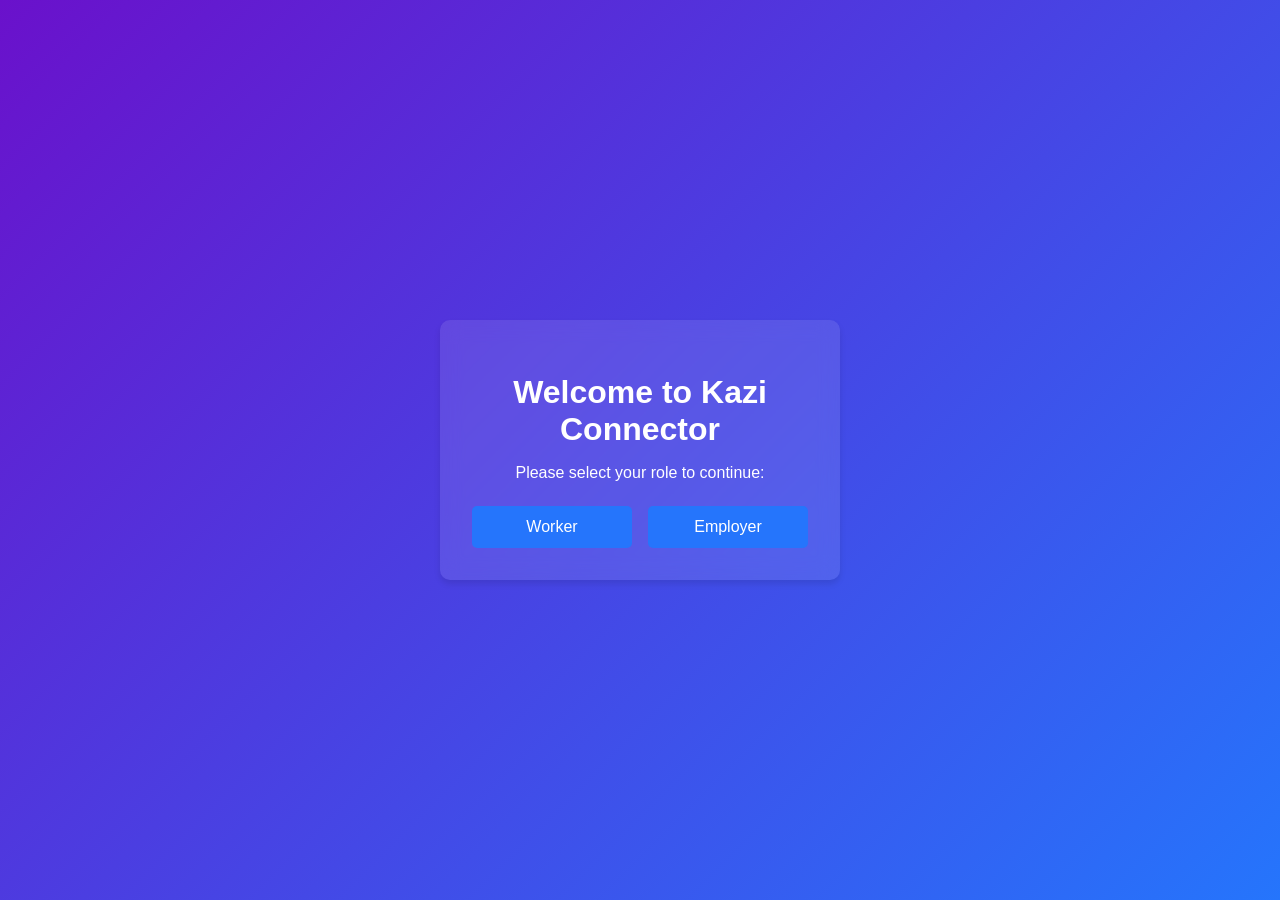
<file: index.html>
<!DOCTYPE html>
<html lang="en">
<head>
    <meta charset="UTF-8">
    <meta name="viewport" content="width=device-width, initial-scale=1.0">
    <title>Kazi Connector - Role Selection</title>
    <link rel="stylesheet" href="styles.css">
</head>
<body>
    <div class="container">
        <div class="card">
            <h1>Welcome to Kazi Connector</h1>
            <p>Please select your role to continue:</p>
            <div class="role-selection">
                <button id="workerBtn" class="role-btn">Worker</button>
                <button id="employerBtn" class="role-btn">Employer</button>
            </div>
        </div>
    </div>
    <script>
        document.getElementById('workerBtn').addEventListener('click', () => {
            window.location.href = 'worker_login.html';
        });

        document.getElementById('employerBtn').addEventListener('click', () => {
            window.location.href = 'employer_login.html';
        });
    </script>
</body>
</html>
</file>
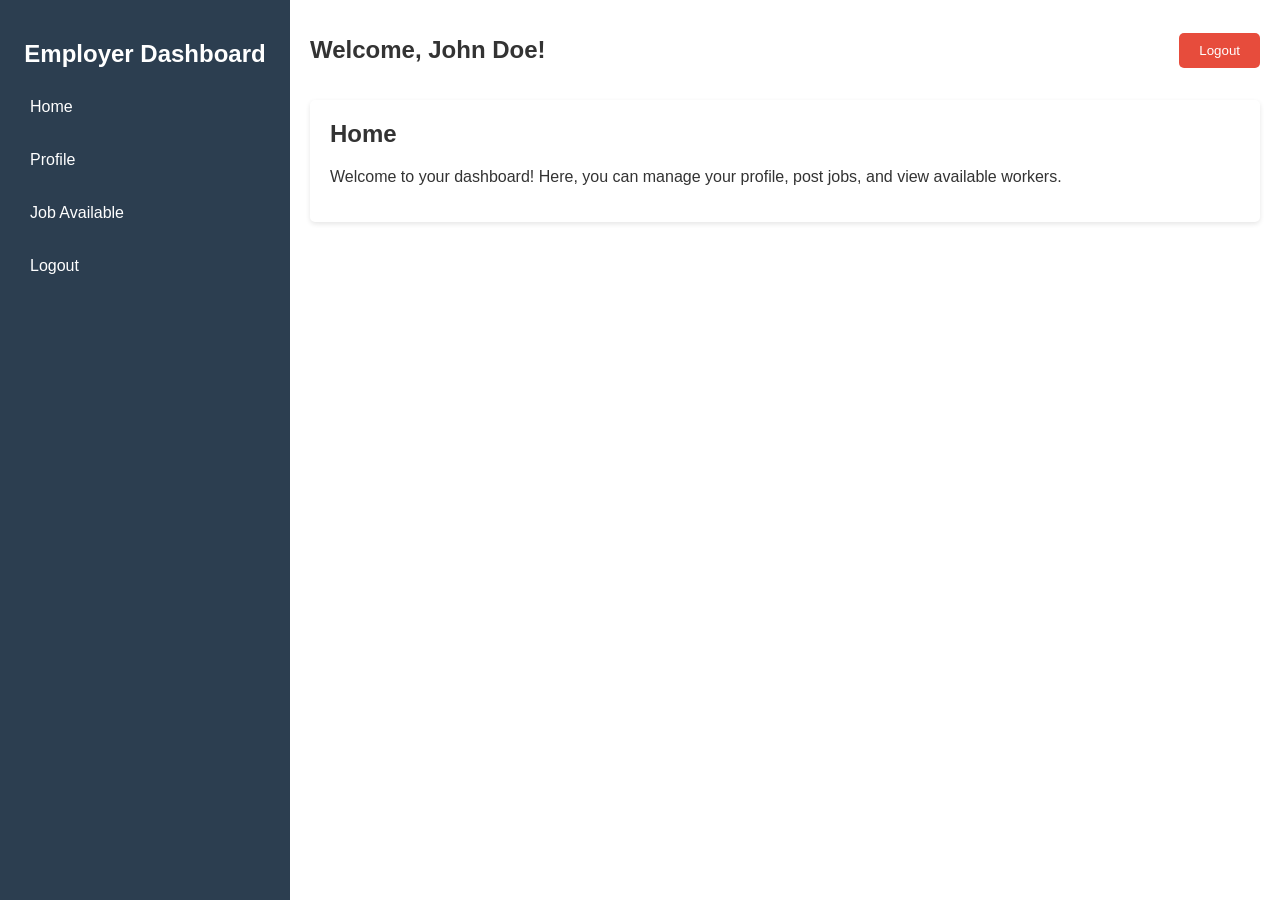
<file: employer_dashboard.html>
<!DOCTYPE html>
<html lang="en">
<head>
  <meta charset="UTF-8">
  <meta name="viewport" content="width=device-width, initial-scale=1.0">
  <title>Employer Dashboard - Kazi Connector</title>
  <style>
    body {
      font-family: Arial, sans-serif;
      margin: 0;
      padding: 0;
      background-color: #f4f4f9;
      color: #333;
    }

    .dashboard {
      display: flex;
      height: 100vh;
    }

    .sidebar {
      width: 250px;
      background-color: #2c3e50;
      color: #fff;
      padding: 20px;
      box-shadow: 2px 0 5px rgba(0, 0, 0, 0.1);
    }

    .sidebar h2 {
      text-align: center;
      margin-bottom: 20px;
    }

    .sidebar ul {
      list-style: none;
      padding: 0;
    }

    .sidebar ul li {
      margin: 15px 0;
    }

    .sidebar ul li a {
      color: #fff;
      text-decoration: none;
      font-size: 16px;
      display: block;
      padding: 10px;
      border-radius: 5px;
      transition:background 0.3s;
    }

    .sidebar ul li a:hover {
      background-color: #34495e;
    }

    .main-content {
      flex: 1;
      padding: 20px;
      background-color: #fff;
    }

    .header {
      display: flex;
      justify-content: space-between;
      align-items: center;
      margin-bottom: 20px;
    }

    .header h1 {
      font-size: 24px;
    }

    .logout-btn {
      background-color: #e74c3c;
      color: #fff;
      border: none;
      padding: 10px 20px;
      border-radius: 5px;
      cursor: pointer;
    }

    .logout-btn:hover {
      background-color: #c0392b;
    }

    .card {
      background-color: #fff;
      padding: 20px;
      border-radius: 5px;
      box-shadow: 0 2px 5px rgba(0, 0, 0, 0.1);
      margin-bottom: 20px;
      display: none; /* Hide all cards by default */
    }

    .card.active {
      display: block; /* Show active card */
    }

    .card h2 {
      margin-top: 0;
    }
  </style>
</head>
<body>
  <div class="dashboard">
    <!-- Sidebar -->
    <div class="sidebar">
      <h2>Employer Dashboard</h2>
      <ul>
        <li><a href="#" data-section="home">Home</a></li>
        <li><a href="#" data-section="profile">Profile</a></li>
        <li><a href="#" data-section="jobs">Job Available</a></li>
        <li><a href="#" data-section="logout">Logout</a></li>
      </ul>
    </div>

    <!-- Main Content -->
    <div class="main-content">
      <div class="header">
        <h1>Welcome, <span id="username">Employer</span>!</h1>
        <button class="logout-btn" id="logout-btn">Logout</button>
      </div>

      <!-- Home Card -->
      <div class="card active" id="home">
        <h2>Home</h2>
        <p>Welcome to your dashboard! Here, you can manage your profile, post jobs, and view available workers.</p>
      </div>

      <!-- Profile Card -->
      <div class="card" id="profile">
        <h2>Profile</h2>
        <p>Update your personal information here.</p>
        <form>
          <label for="name">Name:</label>
          <input type="text" id="name" name="name" value="John Doe">
          <label for="email">Email:</label>
          <input type="email" id="email" name="email" value="john.doe@example.com">
          <button type="submit">Save Changes</button>
        </form>
      </div>

      <!-- Job Available Card -->
      <div class="card" id="jobs">
        <h2>Job Available</h2>
        <p>Post a new job or manage existing job postings.</p>
        <form>
          <label for="jobTitle">Job Title:</label>
          <input type="text" id="jobTitle" name="jobTitle" placeholder="Enter job title">
          <label for="jobDescription">Job Description:</label>
          <textarea id="jobDescription" name="jobDescription" placeholder="Enter job description"></textarea>
          <button type="submit">Post Job</button>
        </form>
      </div>
    </div>
  </div>

  <script>
    // JavaScript for Dashboard Functionality
    document.addEventListener("DOMContentLoaded", function () {
      const username = "John Doe"; // Replace with dynamic data from backend
      const cards = document.querySelectorAll(".card");
      const sidebarLinks = document.querySelectorAll(".sidebar a");
      const logoutBtn = document.getElementById("logout-btn");

      // Set the username in the welcome message
      document.getElementById("username").textContent = username;

      // Handle sidebar navigation
      sidebarLinks.forEach((link) => {
        link.addEventListener("click", (e) => {
          e.preventDefault();
          const section = link.getAttribute("data-section");

          // Hide all cards
          cards.forEach((card) => card.classList.remove("active"));

          // Show the selected card
          if (section === "logout") {
            alert("Logging out...");
            window.location.href = "employer_dashboard.html"; // Redirect to login page
          } else {
            document.getElementById(section).classList.add("active");
          }
        });
      });

      // Handle logout button
      logoutBtn.addEventListener("click", () => {
        alert("Logging out...");
        window.location.href = "employer_login.html"; // Redirect to login page
      });
    });
  </script>
</body>
</html>
</file>
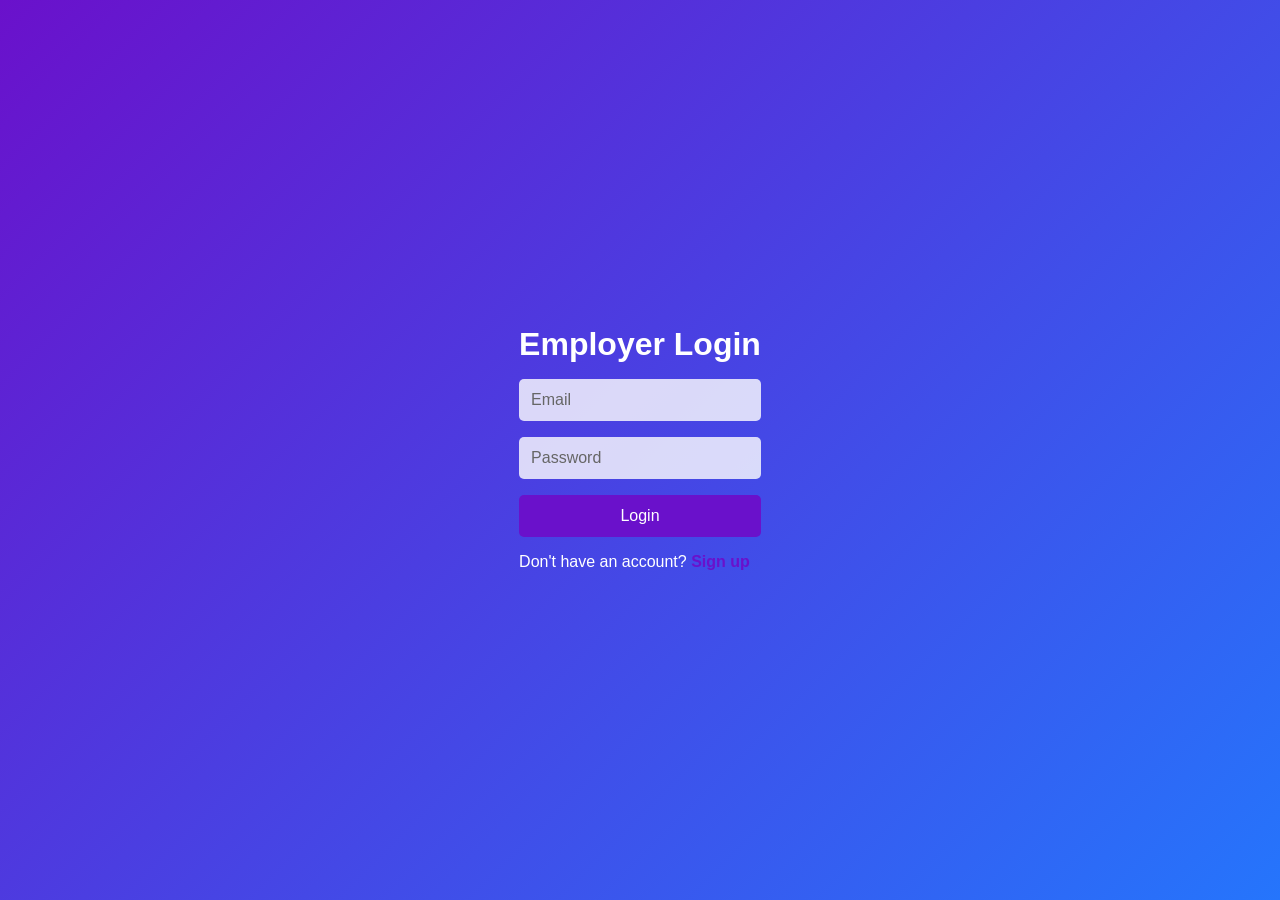
<file: employer_login.html>
<!DOCTYPE html>
<html lang="en">
<head>
  <meta charset="UTF-8">
  <meta name="viewport" content="width=device-width, initial-scale=1.0">
  <title>Employer Login - Kazi Connector</title>
  <link rel="stylesheet" href="styles.css">
</head>
<body>
  <div class="login-container">
    <h1>Employer Login</h1>
    <form id="loginForm">
      <input type="email" id="email" placeholder="Email" required>
      <input type="password" id="password" placeholder="Password" required>
      <button type="submit">Login</button>
    </form>
    <p class="register-link">Don't have an account? <a href="employer_register.html">Sign up</a></p>
  </div>

  <script>
    document.getElementById('loginForm').addEventListener('submit', async (e) => {
      e.preventDefault();
      const email = document.getElementById('email').value;
      const password = document.getElementById('password').value;

      const response = await fetch('employer_login.php', {
        method: 'POST',
        headers: { 'Content-Type': 'application/json' },
        body: JSON.stringify({ email, password })
      });

      const data = await response.json();
      if (data.success) {
        window.location.href = 'employer_dashboard.html'; // Redirect to dashboard
      } else {
        alert(data.message); // Show error message
      }
    });
  </script>
</body>
</html>
</file>
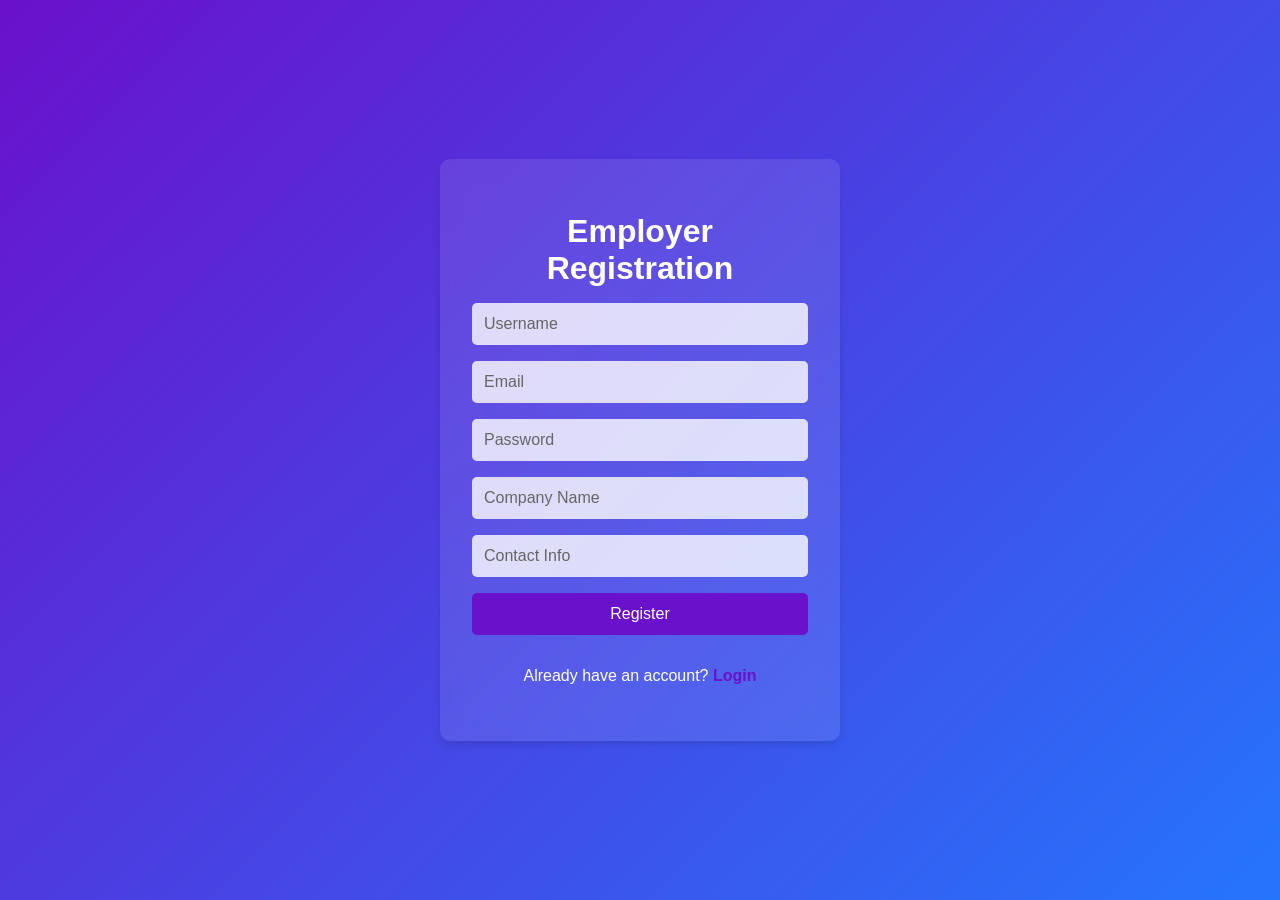
<file: employer_register.html>
<!DOCTYPE html>
<html lang="en">
<head>
    <meta charset="UTF-8">
    <meta name="viewport" content="width=device-width, initial-scale=1.0">
    <title>Kazi Connector - Employer Registration</title>
    <link rel="stylesheet" href="styles.css">
</head>
<body>
    <div class="container">
        <div class="card">
            <h1>Employer Registration</h1>
            <form id="registerForm">
                <input type="text" id="username" placeholder="Username" required>
                <input type="email" id="email" placeholder="Email" required>
                <input type="password" id="password" placeholder="Password" required>
                <input type="text" id="company_name" placeholder="Company Name" required>
                <input type="text" id="contact_info" placeholder="Contact Info" required>
                <button type="submit">Register</button>
                <p>Already have an account? <a href="employer_login.html">Login</a></p>
            </form>
        </div>
    </div>
    <script>
        document.getElementById('registerForm').addEventListener('submit', async (e) => {
            e.preventDefault();
            const user = {
                username: document.getElementById('username').value,
                email: document.getElementById('email').value,
                password: document.getElementById('password').value,
                company_name: document.getElementById('company_name').value,
                contact_info: document.getElementById('contact_info').value
            };

            const response = await fetch('http://localhost:5000/api/employer/register', {
                method: 'POST',
                headers: { 'Content-Type': 'application/json' },
                body: JSON.stringify(user)
            });

            const data = await response.json();
            if (response.ok) {
                alert(data.message);
                window.location.href = 'employer_login.html'; // Redirect to login
            } else {
                alert(data.error);
            }
        });
    </script>
</body>
</html>
</file>
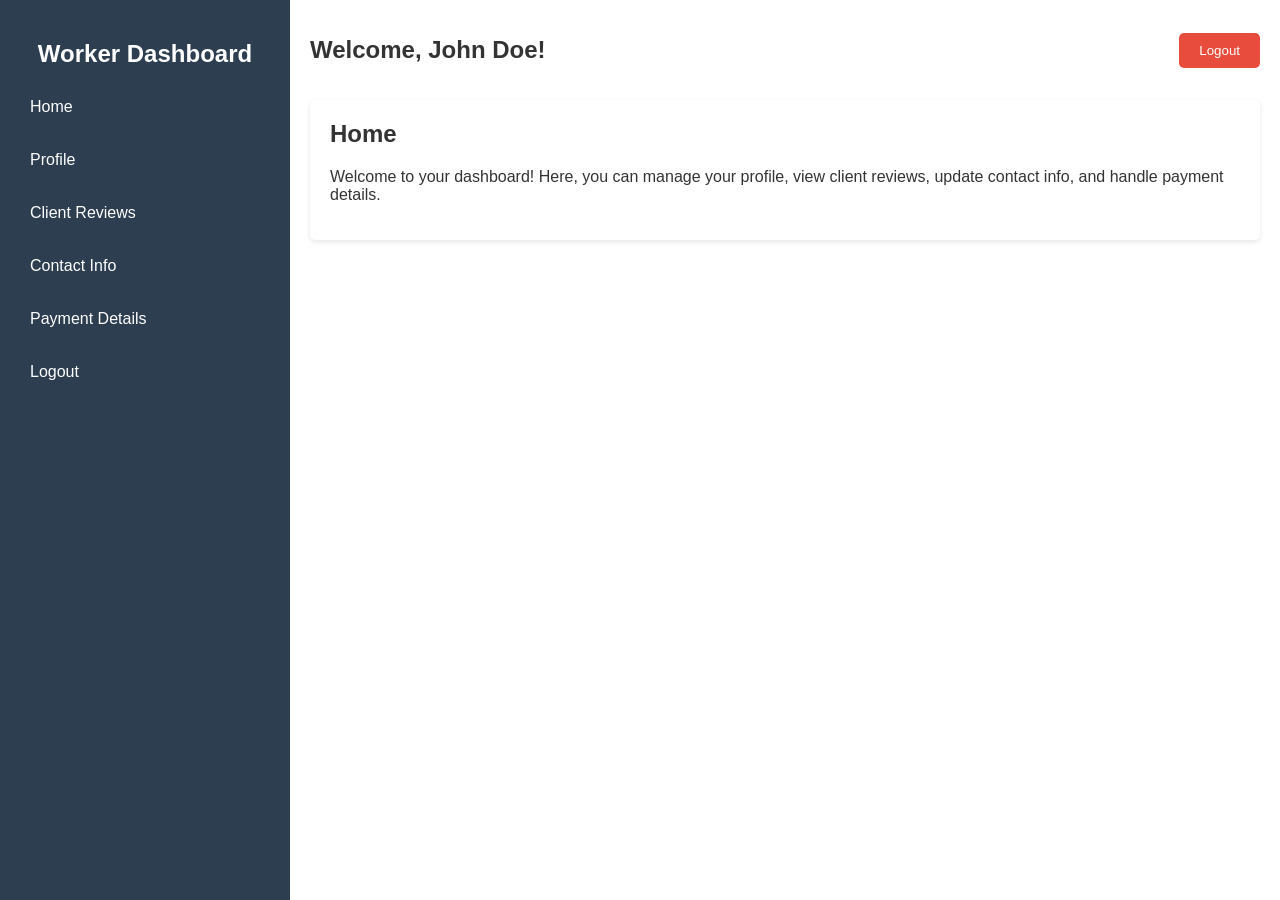
<file: worker_dashboard.html>
<!DOCTYPE html>
<html lang="en">
<head>
  <meta charset="UTF-8">
  <meta name="viewport" content="width=device-width, initial-scale=1.0">
  <title>Worker Dashboard - Kazi Connector</title>
  <style>
    body {
      font-family: Arial, sans-serif;
      margin: 0;
      padding: 0;
      background-color: #f4f4f9;
      color: #333;
    }

    .dashboard {
      display: flex;
      height: 100vh;
    }

    .sidebar {
      width: 250px;
      background-color: #2c3e50;
      color: #fff;
      padding: 20px;
      box-shadow: 2px 0 5px rgba(0, 0, 0, 0.1);
    }

    .sidebar h2 {
      text-align: center;
      margin-bottom: 20px;
    }

    .sidebar ul {
      list-style: none;
      padding: 0;
    }

    .sidebar ul li {
      margin: 15px 0;
    }

    .sidebar ul li a {
      color: #fff;
      text-decoration: none;
      font-size: 16px;
      display: block;
      padding: 10px;
      border-radius: 5px;
      transition: background 0.3s;
    }

    .sidebar ul li a:hover {
      background-color: #34495e;
    }

    .main-content {
      flex: 1;
      padding: 20px;
      background-color: #fff;
    }

    .header {
      display: flex;
      justify-content: space-between;
      align-items: center;
      margin-bottom: 20px;
    }

    .header h1 {
      font-size: 24px;
    }

    .logout-btn {
      background-color: #e74c3c;
      color: #fff;
      border: none;
      padding: 10px 20px;
      border-radius: 5px;
      cursor: pointer;
    }

    .logout-btn:hover {
      background-color: #c0392b;
    }

    .card {
      background-color: #fff;
      padding: 20px;
      border-radius: 5px;
      box-shadow: 0 2px 5px rgba(0, 0, 0, 0.1);
      margin-bottom: 20px;
      display: none; /* Hide all cards by default */
    }

    .card.active {
      display: block; /* Show active card */
    }

    .card h2 {
      margin-top: 0;
    }
  </style>
</head>
<body>
  <div class="dashboard">
    <!-- Sidebar -->
    <div class="sidebar">
      <h2>Worker Dashboard</h2>
      <ul>
        <li><a href="#" data-section="home">Home</a></li>
        <li><a href="#" data-section="profile">Profile</a></li>
        <li><a href="#" data-section="reviews">Client Reviews</a></li>
        <li><a href="#" data-section="contact">Contact Info</a></li>
        <li><a href="#" data-section="payment">Payment Details</a></li>
        <li><a href="#" data-section="logout">Logout</a></li>
      </ul>
    </div>

    <!-- Main Content -->
    <div class="main-content">
      <div class="header">
        <h1>Welcome, <span id="username">Worker</span>!</h1>
        <button class="logout-btn" id="logout-btn">Logout</button>
      </div>

      <!-- Home Card -->
      <div class="card active" id="home">
        <h2>Home</h2>
        <p>Welcome to your dashboard! Here, you can manage your profile, view client reviews, update contact info, and handle payment details.</p>
      </div>

      <!-- Profile Card -->
      <div class="card" id="profile">
        <h2>Profile</h2>
        <p>Update your personal information here.</p>
        <form>
          <label for="name">Name:</label>
          <input type="text" id="name" name="name" value="Username">
          <label for="email">Email:</label>
          <input type="email" id="email" name="email" value="john.doe@example.com">
          <button type="submit">Save Changes</button>
        </form>
      </div>

      <!-- Client Reviews Card -->
      <div class="card" id="reviews">
        <h2>Client Reviews</h2>
        <p>Here are your recent client reviews:</p>
        <ul>
          <li>⭐️⭐️⭐️⭐️⭐️ - Great work!</li>
          <li>⭐️⭐️⭐️⭐️ - Good job, but could improve communication.</li>
        </ul>
      </div>

      <!-- Contact Info Card -->
      <div class="card" id="contact">
        <h2>Contact Info</h2>
        <p>Update your contact information:</p>
        <form>
          <label for="phone">Phone:</label>
          <input type="text" id="phone" name="phone" value="+1234567890">
          <label for="address">Address:</label>
          <input type="text" id="address" name="address" value="123 Main St, City, Country">
          <button type="submit">Save Changes</button>
        </form>
      </div>

      <!-- Payment Details Card -->
      <div class="card" id="payment">
        <h2>Payment Details</h2>
        <p>Manage your payment information:</p>
        <form>
          <label for="bank">Bank Account:</label>
          <input type="text" id="bank" name="bank" value="1234 5678 9012 3456">
          <label for="upi">UPI ID:</label>
          <input type="text" id="upi" name="upi" value="john.doe@upi">
          <button type="submit">Save Changes</button>
        </form>
      </div>
    </div>
  </div>

  <script>
    // JavaScript for Dashboard Functionality
    document.addEventListener("DOMContentLoaded", function () {
      const username = "John Doe"; // Replace with dynamic data from backend
      const cards = document.querySelectorAll(".card");
      const sidebarLinks = document.querySelectorAll(".sidebar a");
      const logoutBtn = document.getElementById("logout-btn");

      // Set the username in the welcome message
      document.getElementById("username").textContent = username;

      // Handle sidebar navigation
      sidebarLinks.forEach((link) => {
        link.addEventListener("click", (e) => {
          e.preventDefault();
          const section = link.getAttribute("data-section");

          // Hide all cards
          cards.forEach((card) => card.classList.remove("active"));

          // Show the selected card
          if (section === "logout") {
            alert("Logging out...");
            window.location.href = "/login"; // Redirect to login page
          } else {
            document.getElementById(section).classList.add("active");
          }
        });
      });

      // Handle logout button
      logoutBtn.addEventListener("click", () => {
        alert("Logging out...");
        window.location.href = "/login"; // Redirect to login page
      });
    });
  </script>
</body>
</html>
</file>
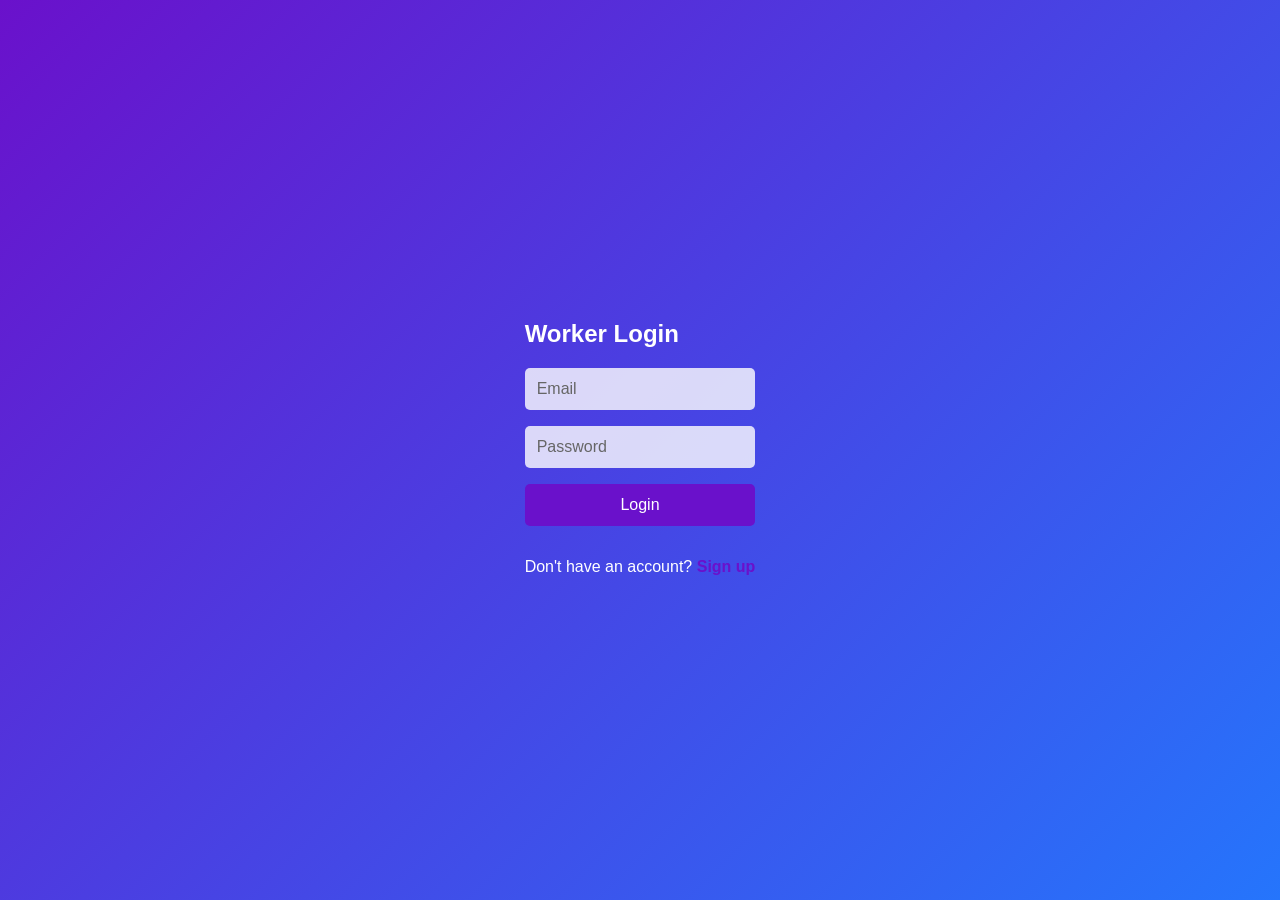
<file: worker_login.html>
<!DOCTYPE html>
<html lang="en">
<head>
  <meta charset="UTF-8">
  <meta name="viewport" content="width=device-width, initial-scale=1.0">
  <title>Worker Login - Kazi Connector</title>
  <link rel="stylesheet" href="styles.css">
</head>
<body>
  <div class="login-container">
    <h2>Worker Login</h2>
    <form id="loginForm">
      <input type="email" id="email" placeholder="Email" required>
      <input type="password" id="password" placeholder="Password" required>
      <button type="submit">Login</button>
      <p class="register-link">Don't have an account? <a href="worker_register.html">Sign up</a></p>
    </form>
  </div>

  <script>
    document.getElementById('loginForm').addEventListener('submit', async (e) => {
      e.preventDefault(); // Prevent the form from submitting the traditional way

      const email = document.getElementById('email').value;
      const password = document.getElementById('password').value;

      // Validate input
      if (!email || !password) {
        alert('Email and password are required.');
        return;
      }

      try {
        const response = await fetch('http://localhost:5000/api/worker/login', {
          method: 'POST',
          headers: { 'Content-Type': 'application/json' },
          body: JSON.stringify({ email, password }),
        });

        const data = await response.json();

        if (response.ok) {
          alert(data.message);
          // Redirect to the worker dashboard
          window.location.href = 'worker_dashboard.html';
        } else {
          alert(data.error || 'Login failed. Please try again.');
        }
      } catch (error) {
        alert('An error occurred. Please check your connection and try again.');
        console.error('Error:', error);
      }
    });
  </script>
</body>
</html>
</file>
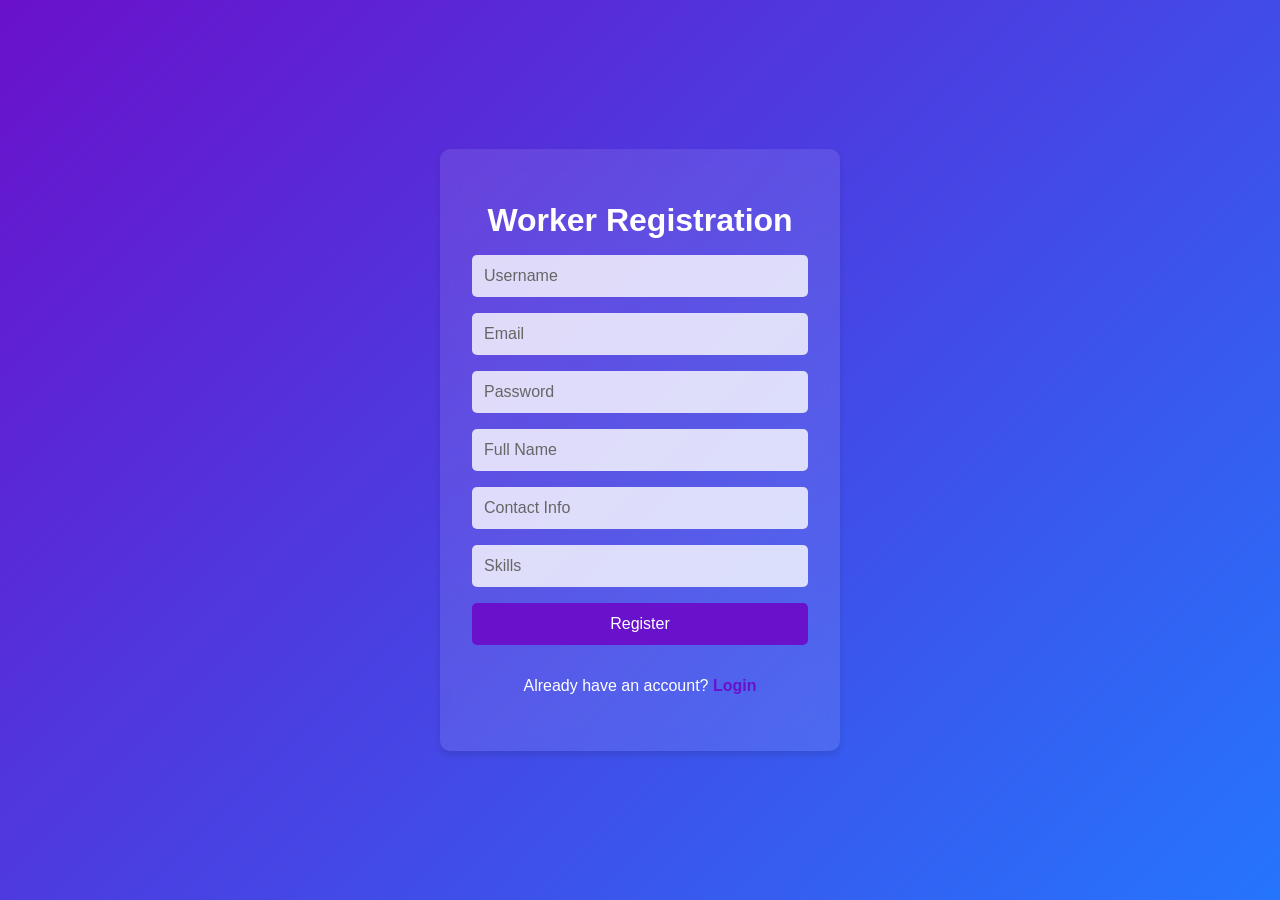
<file: worker_register.html>
<!DOCTYPE html>
<html lang="en">
<head>
    <meta charset="UTF-8">
    <meta name="viewport" content="width=device-width, initial-scale=1.0">
    <title>Kazi Connector - Worker Registration</title>
    <link rel="stylesheet" href="styles.css">
</head>
<body>
    <div class="container">
        <div class="card">
            <h1>Worker Registration</h1>
            <form id="registerForm">
                <input type="text" id="username" placeholder="Username" required>
                <input type="email" id="email" placeholder="Email" required>
                <input type="password" id="password" placeholder="Password" required>
                <input type="text" id="full_name" placeholder="Full Name" required>
                <input type="text" id="contact_info" placeholder="Contact Info" required>
                <input type="text" id="skills" placeholder="Skills" required>
                <button type="submit">Register</button>
                <p>Already have an account? <a href="worker_login.html">Login</a></p>
            </form>
        </div>
    </div>
    <script>
        document.getElementById('registerForm').addEventListener('submit', async (e) => {
            e.preventDefault();
            const user = {
                username: document.getElementById('username').value,
                email: document.getElementById('email').value,
                password: document.getElementById('password').value,
                full_name: document.getElementById('full_name').value,
                contact_info: document.getElementById('contact_info').value,
                skills: document.getElementById('skills').value
            };

            const response = await fetch('http://localhost:5000/api/worker/register', {
                method: 'POST',
                headers: { 'Content-Type': 'application/json' },
                body: JSON.stringify(user)
            });

            const data = await response.json();
            if (response.ok) {
                alert(data.message);
                window.location.href = 'worker_login.html'; // Redirect to login
            } else {
                alert(data.error);
            }
        });
    </script>
</body>
</html>
</file>
<file: styles.css>
/* General Styles */
body {
    margin: 0;
    padding: 0;
    font-family: 'Arial', sans-serif;
    background: linear-gradient(135deg, #6a11cb, #2575fc);
    display: flex;
    justify-content: center;
    align-items: center;
    height: 100vh;
    color: #fff;
}

.container {
    width: 100%;
    max-width: 400px;
    text-align: center;
}

.card {
    background: rgba(255, 255, 255, 0.1);
    padding: 2rem;
    border-radius: 10px;
    backdrop-filter: blur(10px);
    box-shadow: 0 4px 6px rgba(0, 0, 0, 0.1);
}

h1 {
    font-size: 2rem;
    margin-bottom: 1rem;
}

p {
    font-size: 1rem;
    margin-bottom: 1.5rem;
}

.role-selection {
    display: flex;
    justify-content: space-between;
    gap: 1rem;
}

.role-btn {
    background: #2575fc;
    color: #fff;
    border: none;
    padding: 0.75rem 1.5rem;
    border-radius: 5px;
    cursor: pointer;
    font-size: 1rem;
    transition: background 0.3s ease;
    flex: 1;
}

.role-btn:hover {
    background: #1a5bbf;
}

form {
    display: flex;
    flex-direction: column;
    gap: 1rem;
}

input {
    padding: 0.75rem;
    border: none;
    border-radius: 5px;
    font-size: 1rem;
    background: rgba(255, 255, 255, 0.8);
    color: #333;
}

input::placeholder {
    color: #666;

}

button {
    background: #6a11cb;
    color: #fff;
    border: none;
    padding: 0.75rem;
    border-radius: 5px;
    cursor: pointer;
    font-size: 1rem;
    transition: background 0.3s ease;
}

button:hover {
    background: #4d0a9e;
}

a {
    color: #6a11cb;
    text-decoration: none;
    font-weight: bold;
}

a:hover {
    text-decoration: underline;
}

/* Responsive Design */
@media (max-width: 480px) {
    .card {
        padding: 1.5rem;
    }

    h1 {
        font-size: 1.75rem;
    }

    .role-selection {
        flex-direction: column;
    }

    .role-btn {
        width: 100%;
    }
}
</file>
